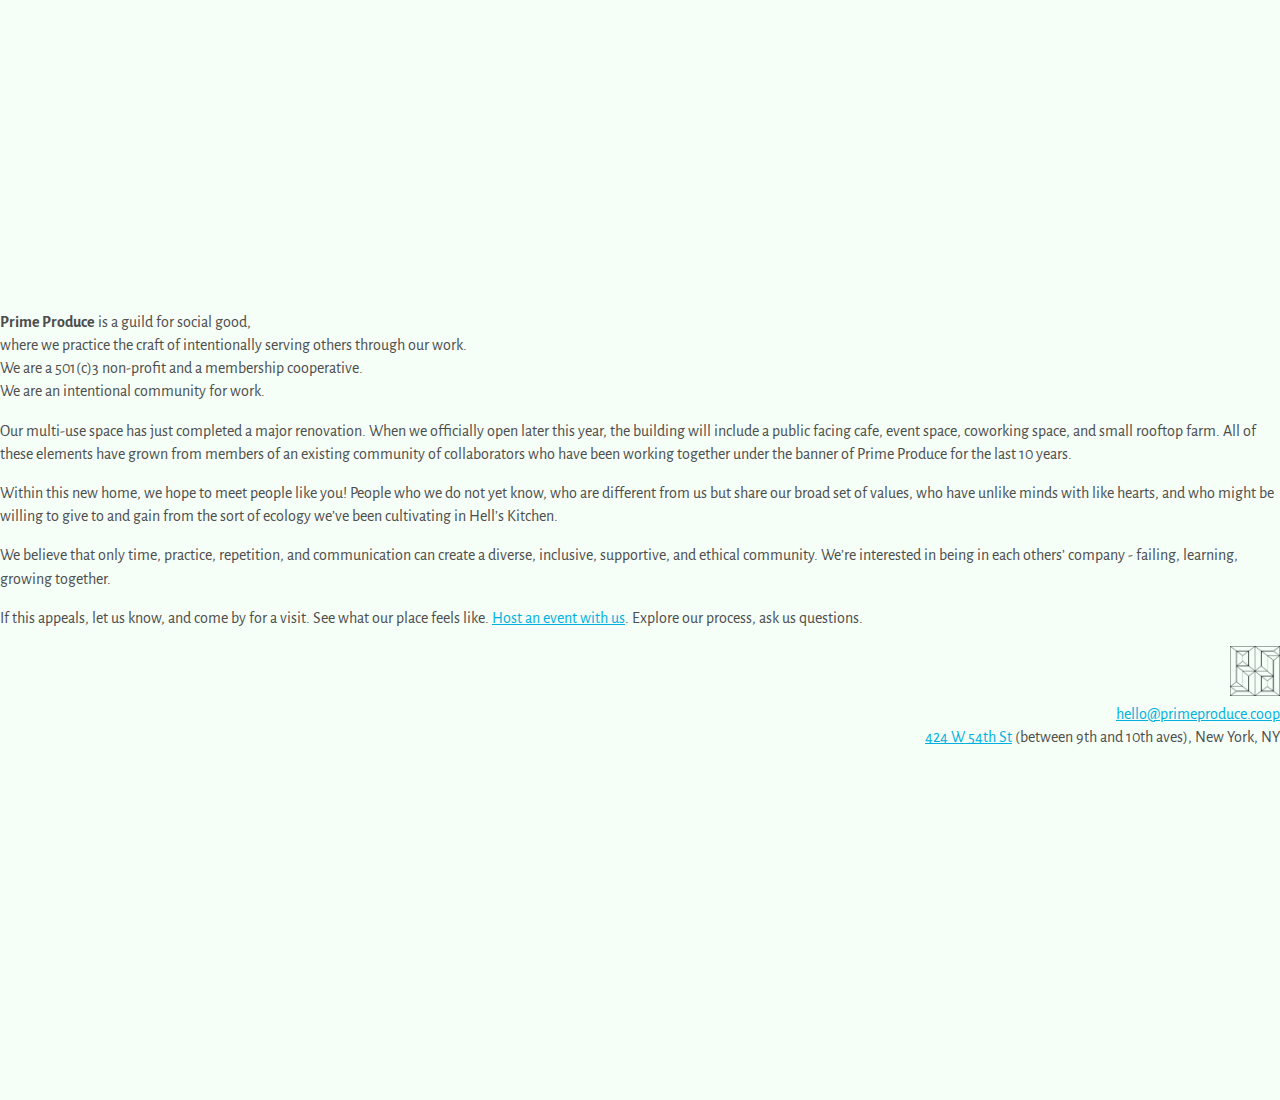
<file: index.html>
<!doctype html>

<html lang="en">
<head>
<meta charset="utf-8"/>
<meta name="viewport" content="width=device-width, initial-scale=1.0">

<link rel="icon" type="image/png" href="favicon-32x32.png" sizes="32x32" />
<link rel="icon" type="image/png" href="favicon-16x16.png" sizes="16x16" />

<link href="https://fonts.googleapis.com/css?family=Alegreya+Sans:400,700,800" rel="stylesheet">
<link href='css/reset.css' rel='stylesheet' type='text/css'>
<link href='css/primeproduce.css' rel='stylesheet' type='text/css'>
<!--<script src="https://ajax.googleapis.com/ajax/libs/jquery/1.11.2/jquery.min.js"></script>-->
<!--<script src="//cdnjs.cloudflare.com/ajax/libs/lodash.js/3.4.0/lodash.min.js"></script>-->

<!-- Hello! -->

<title>Prime Produce</title>

</head>
<body>
<div class="flexcontainer">
	<div class="centerdiv">
    <div class="letter">
      <p><b>Prime Produce</b> is a guild for social good, <br>
      where we practice the craft of intentionally serving others through our work.<br>
      We are a 501(c)3 non-profit and a membership cooperative. <br>
      We are an intentional community for work.  </p>

      <p>Our multi-use space has just completed a major renovation. When we officially open later this year, the building will include a public facing cafe, event space, coworking space, and small rooftop farm. All of these elements have grown from members of an existing community of collaborators who have been working together under the banner of Prime Produce for the last 10 years. </p>

      <p>Within this new home, we hope to meet people like you! People who we do not yet know, who are different from us but share our broad set of values, who have unlike minds with like hearts, and who might be willing to give to and gain from the sort of ecology we’ve been cultivating in Hell’s Kitchen.</p>

      <p>We believe that only time, practice, repetition, and communication can create a diverse, inclusive, supportive, and ethical community. We’re interested in being in each others’ company - failing, learning, growing together. </p>

      <p>If this appeals, let us know, and come by for a visit. See what our place feels like. <a href="host-an-event.html">Host an event with us</a>. Explore our process, ask us questions. </p>

      <p class="lt-end">
        <img class="sm-logo" src="assets/ppac_logo.png" alt="logo"><br>
        <span class="email">hello@primeproduce.coop</span><br>
        <a href="https://www.google.com/maps/place/424+W+54th+St,+New+York,+NY+10019/">424 W 54th St</a> (between 9th and 10th aves), New York, NY
      </p>
    </div>
	</div>
</div>

<script>
  (function(i,s,o,g,r,a,m){i['GoogleAnalyticsObject']=r;i[r]=i[r]||function(){
      (i[r].q=i[r].q||[]).push(arguments)},i[r].l=1*new Date();a=s.createElement(o),
    m=s.getElementsByTagName(o)[0];a.async=1;a.src=g;m.parentNode.insertBefore(a,m)
        })(window,document,'script','https://www.google-analytics.com/analytics.js','ga');

  ga('create', 'UA-57211351-1', 'auto');
    ga('send', 'pageview');
    
</script>
</body>
</html>
</file>
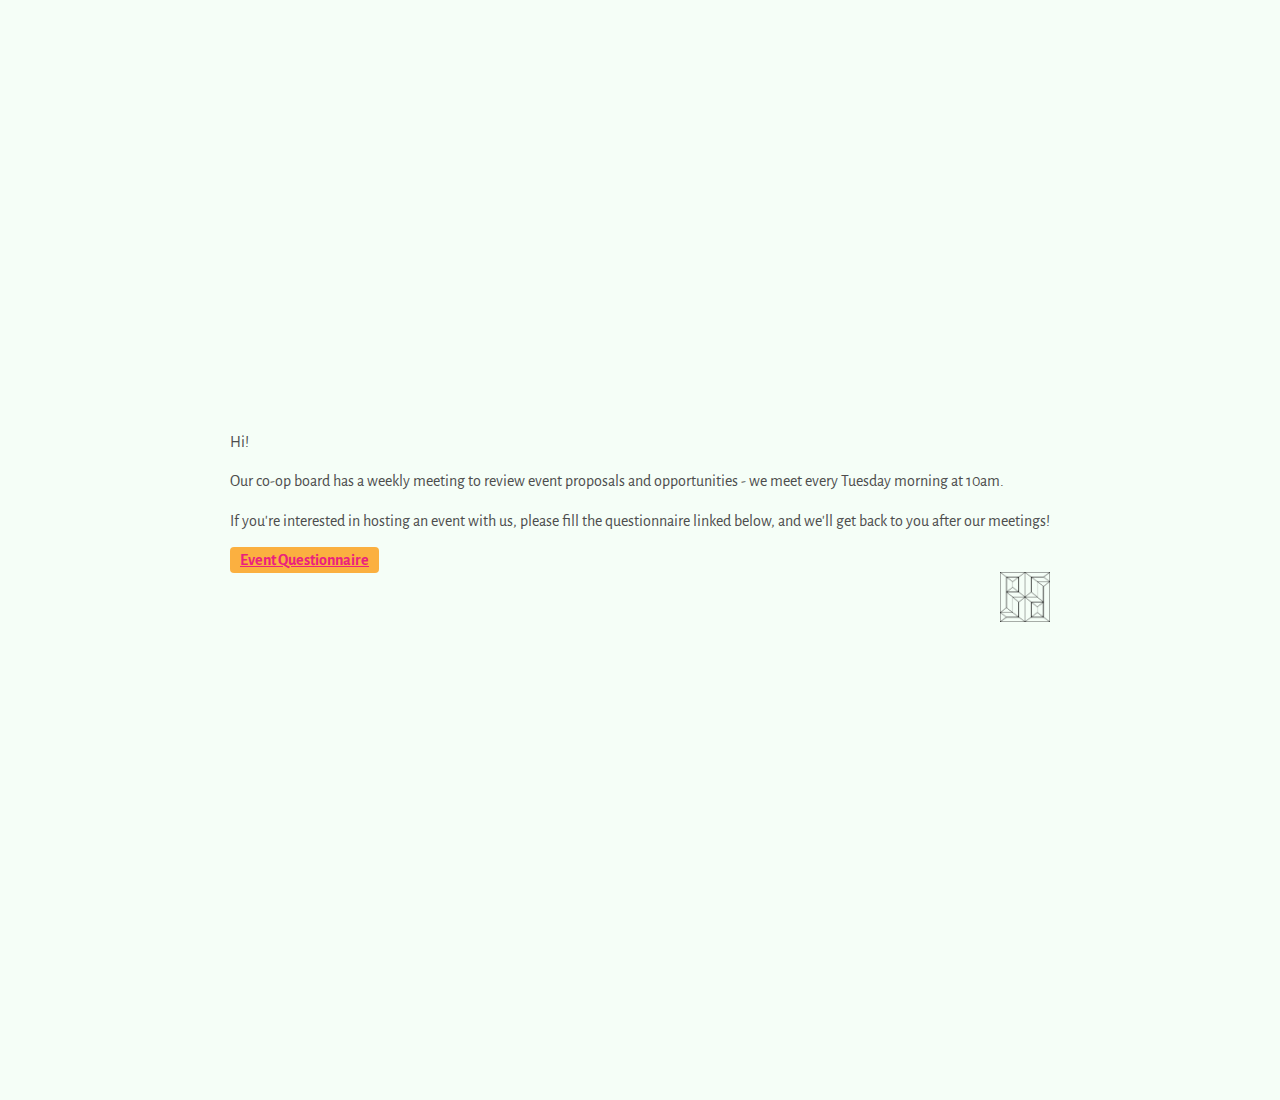
<file: host-an-event.html>
<!doctype html>

<html lang="en">
<head>
<meta charset="utf-8"/>
<meta name="viewport" content="width=device-width, initial-scale=1.0">

<link rel="icon" type="image/png" href="favicon-32x32.png" sizes="32x32" />
<link rel="icon" type="image/png" href="favicon-16x16.png" sizes="16x16" />

<link href="https://fonts.googleapis.com/css?family=Alegreya+Sans:400,700,800" rel="stylesheet">
<link href='css/reset.css' rel='stylesheet' type='text/css'>
<link href='css/primeproduce.css' rel='stylesheet' type='text/css'>
<!--<script src="https://ajax.googleapis.com/ajax/libs/jquery/1.11.2/jquery.min.js"></script>-->
<!--<script src="//cdnjs.cloudflare.com/ajax/libs/lodash.js/3.4.0/lodash.min.js"></script>-->

<!-- Hello! -->

<title>Prime Produce</title>

</head>
<body>
<div class="flexcontainer">
	<div class="centerdiv">
    <div class="letter">
      <p>Hi!</p>
      <p>Our co-op board has a weekly meeting to review event proposals and opportunities - we meet every Tuesday morning at 10am.</p>
      <p>If you're interested in hosting an event with us, please fill the questionnaire linked below, and we'll get back to you after our meetings!</p>

      <a class="highlightbutton" href="https://docs.google.com/forms/d/e/1FAIpQLSfbpGPnszTdVd1PfeZFdpKpoujbSd_9jHLVrWMrOjR30QYA_w/viewform">Event Questionnaire</a>

      <p class="lt-end">
        <img class="sm-logo" src="assets/ppac_logo.png" alt="logo"><br>
      </p>
    </div>
	</div>
</div>

<script>
  (function(i,s,o,g,r,a,m){i['GoogleAnalyticsObject']=r;i[r]=i[r]||function(){
      (i[r].q=i[r].q||[]).push(arguments)},i[r].l=1*new Date();a=s.createElement(o),
    m=s.getElementsByTagName(o)[0];a.async=1;a.src=g;m.parentNode.insertBefore(a,m)
        })(window,document,'script','https://www.google-analytics.com/analytics.js','ga');

  ga('create', 'UA-57211351-1', 'auto');
    ga('send', 'pageview');
    
</script>
</body>
</html>
</file>
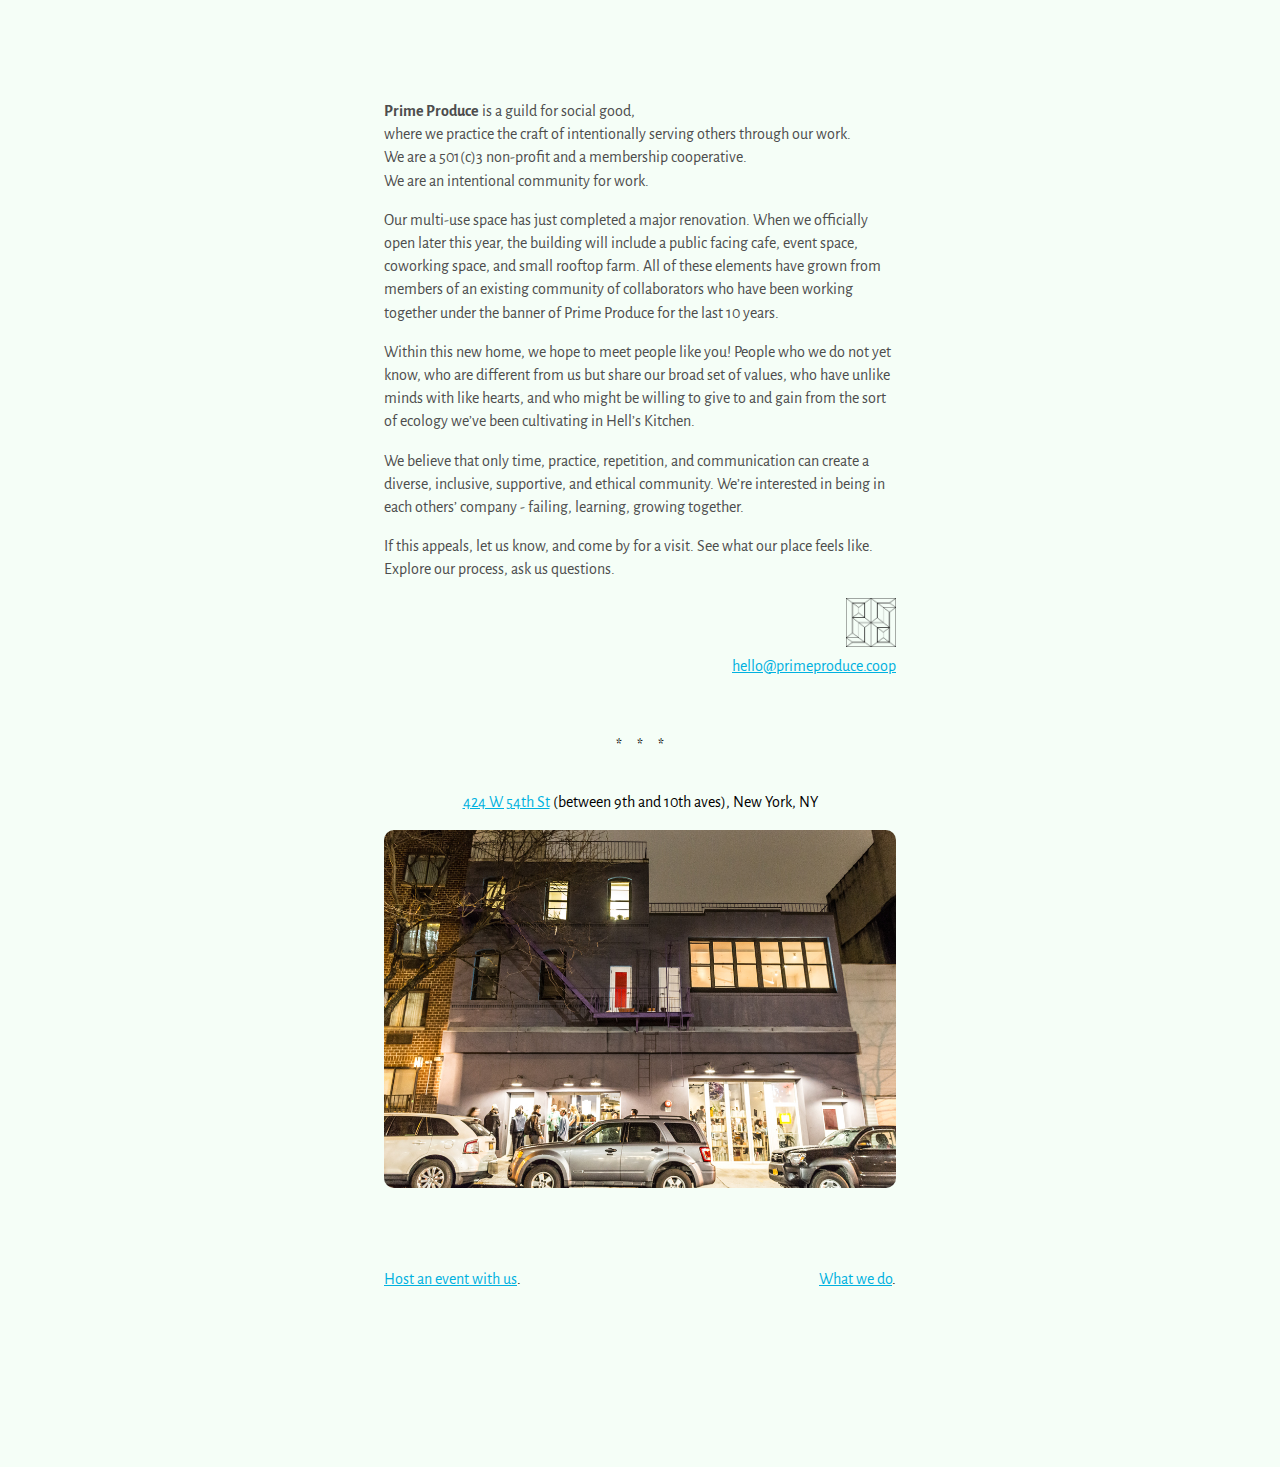
<file: letter.html>
<!doctype html>

<html lang="en">
<head>
<meta charset="utf-8"/>
<meta name="viewport" content="width=device-width, initial-scale=1.0">

<link rel="icon" type="image/png" href="favicon-32x32.png" sizes="32x32" />
<link rel="icon" type="image/png" href="favicon-16x16.png" sizes="16x16" />

<link href="https://fonts.googleapis.com/css?family=Alegreya+Sans:400,700,800" rel="stylesheet">
<link href='css/reset.css' rel='stylesheet' type='text/css'>
<link href='css/primeproduce.css' rel='stylesheet' type='text/css'>
<!--<script src="https://ajax.googleapis.com/ajax/libs/jquery/1.11.2/jquery.min.js"></script>-->
<!--<script src="//cdnjs.cloudflare.com/ajax/libs/lodash.js/3.4.0/lodash.min.js"></script>-->

<!-- Hello! -->

<title>Prime Produce</title>

</head>
<body>
<div class="flexcontainer">
	<div id="letterdiv">
    <div class="letter">
      <p><b>Prime Produce</b> is a guild for social good, <br>
      where we practice the craft of intentionally serving others through our work.<br>
      We are a 501(c)3 non-profit and a membership cooperative. <br>
      We are an intentional community for work.  </p>

      <p>Our multi-use space has just completed a major renovation. When we officially open later this year, the building will include a public facing cafe, event space, coworking space, and small rooftop farm. All of these elements have grown from members of an existing community of collaborators who have been working together under the banner of Prime Produce for the last 10 years. </p>

      <p>Within this new home, we hope to meet people like you! People who we do not yet know, who are different from us but share our broad set of values, who have unlike minds with like hearts, and who might be willing to give to and gain from the sort of ecology we’ve been cultivating in Hell’s Kitchen.</p>

      <p>We believe that only time, practice, repetition, and communication can create a diverse, inclusive, supportive, and ethical community. We’re interested in being in each others’ company - failing, learning, growing together. </p>

      <p>If this appeals, let us know, and come by for a visit. See what our place feels like. Explore our process, ask us questions. </p>

      <p class="lt-end">
        <img class="sm-logo" src="assets/ppac_logo.png" alt="logo"><br>
        <span class="email">hello@primeproduce.coop</span><br>
      </p>
    </div>
	</div>


  <div id = "menudiv">
    <div class="p-center"> *&nbsp;&nbsp;&nbsp;&nbsp; *&nbsp;&nbsp;&nbsp;&nbsp; * </div>
    <div class="p-center"><a href="https://www.google.com/maps/place/424+W+54th+St,+New+York,+NY+10019/">424 W 54th St</a> (between 9th and 10th aves), New York, NY</div>
    <div class="facade_image">
      <img class="night" src="assets/facade-aligned-night_web.jpg" />
      <img class="day" src="assets/facade-aligned-day_web.jpg" />
    </div>
    <div class="p-center"></div>
    <div class="p-center"></div>
    <div class="p-float-right"><a href="https://docs.google.com/spreadsheets/d/1LnE0FMWDMCGMDU6WgrOyc2LVzgWLWXFZHE9Gg6Lbobk/edit#gid=0">What we do</a>. </div>
    <span class="p-center"><a target="_new" href="https://docs.google.com/forms/d/e/1FAIpQLSf8gP_kt7cNdJtKkK0enQqHqzULM9UkWt9_Jmx5-9zIzlHBxQ/viewform">Host an event with us</a>.</span>
    <div class="p-center"></div>
    <div class="p-center"></div>

  </div>
</div>

<script>
  (function(i,s,o,g,r,a,m){i['GoogleAnalyticsObject']=r;i[r]=i[r]||function(){
      (i[r].q=i[r].q||[]).push(arguments)},i[r].l=1*new Date();a=s.createElement(o),
    m=s.getElementsByTagName(o)[0];a.async=1;a.src=g;m.parentNode.insertBefore(a,m)
        })(window,document,'script','https://www.google-analytics.com/analytics.js','ga');

  ga('create', 'UA-57211351-1', 'auto');
    ga('send', 'pageview');
    
</script>
</body>
</html>
</file>
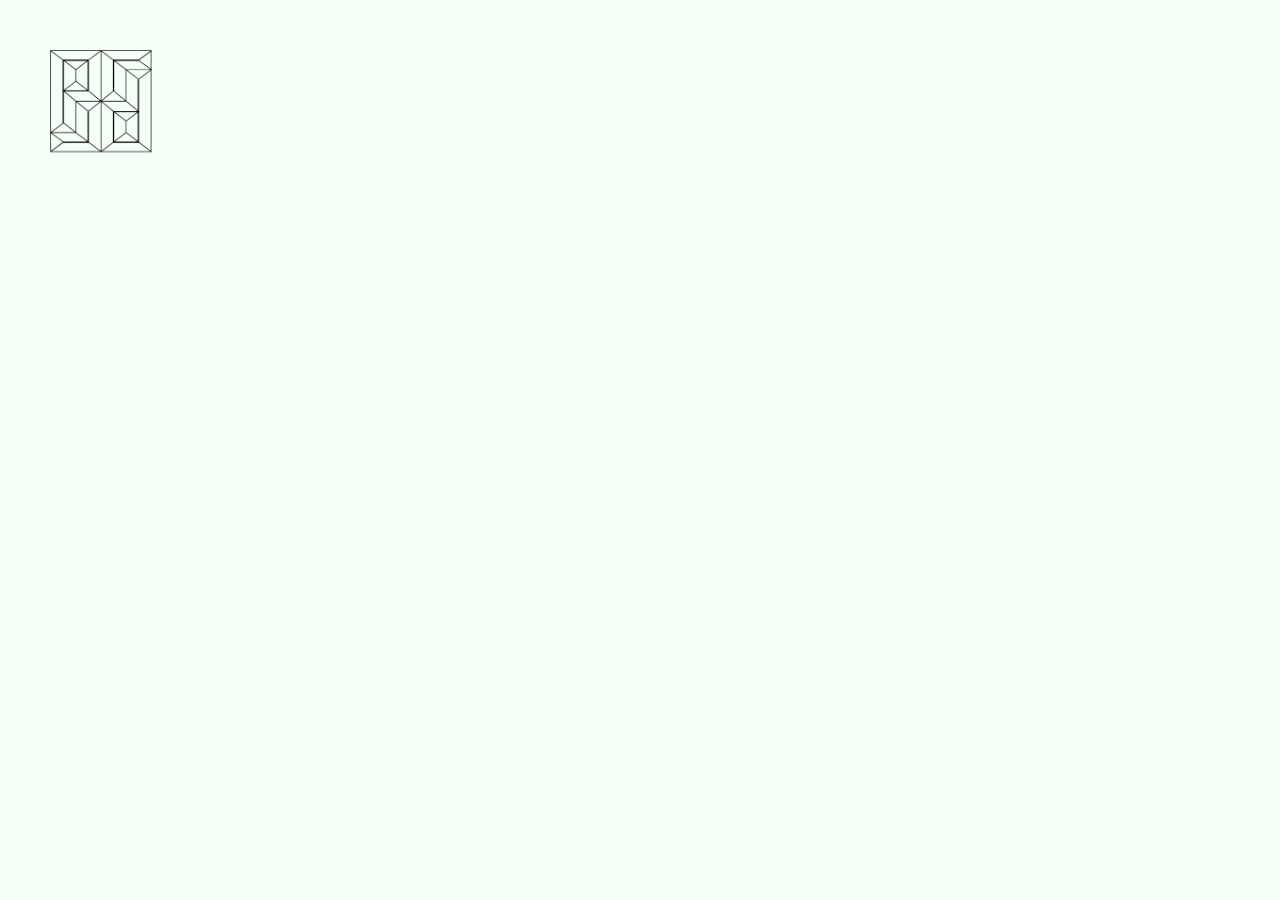
<file: webcam.html>
<!doctype html>

<html lang="en">
<head>
<meta charset="utf-8"/>
<meta name="viewport" content="width=device-width, initial-scale=1.0">

<link rel="icon" type="image/png" href="favicon-32x32.png" sizes="32x32" />
<link rel="icon" type="image/png" href="favicon-16x16.png" sizes="16x16" />

<link href="https://fonts.googleapis.com/css?family=Alegreya+Sans:400,700,800" rel="stylesheet">
<link href='css/reset.css' rel='stylesheet' type='text/css'>
<link href='css/primeproduce.css' rel='stylesheet' type='text/css'>
<!--<script src="https://ajax.googleapis.com/ajax/libs/jquery/1.11.2/jquery.min.js"></script>-->
<!--<script src="//cdnjs.cloudflare.com/ajax/libs/lodash.js/3.4.0/lodash.min.js"></script>-->

<!-- Hello! -->

<style>

body {
  overflow: hidden;
}

#siteframe {
  position: relative;
}

#webcamframe {
  width: 120vw; 
  height: 67.5vw; /* 100/56.25 = 560/315 = 1.778 */
  position: absolute;
  top: -7vw;
  left: -10vw;

}

#webcamlogo {
  position: absolute;
  top: 50px;
  left: 50px;
    z-index: 100;
}

.camlogo {
  width: 8vw;
  min-width: 50px;
}

</style>

<title>Prime Produce</title>

</head>
<body>
  <div id="siteframe">
    <div id="webcamlogo"><a href="letter.html"><img class="camlogo" src="assets/ppac_logo.png" alt="logo"></a></div>
    <iframe id="webcamframe" type="text/html" frameborder="0" width="720" height="405" src="//video.nest.com/embedded/live/JE0tSeVZgd?autoplay=1" allowfullscreen></iframe>
  </div>


<script>
  (function(i,s,o,g,r,a,m){i['GoogleAnalyticsObject']=r;i[r]=i[r]||function(){
      (i[r].q=i[r].q||[]).push(arguments)},i[r].l=1*new Date();a=s.createElement(o),
    m=s.getElementsByTagName(o)[0];a.async=1;a.src=g;m.parentNode.insertBefore(a,m)
        })(window,document,'script','https://www.google-analytics.com/analytics.js','ga');

  ga('create', 'UA-57211351-1', 'auto');
    ga('send', 'pageview');
    
</script>
</body>
</html>
</file>
<file: css/primeproduce.css>
body {
  margin: 0px;
  padding: 0px;
  height: 100%;
  background-color: #f5fef7;
  font-family: 'Alegreya Sans', Helvetica, sans-serif; }

.letter {
  color: #4d4d4d;
  font-size: 1em;
  line-height: 1.45em; }
  .letter p {
    margin-bottom: 1em; }

a {
  color: #00B1DF; }
  a.highlightbutton {
    padding: 5px 10px;
    background-color: #FBB040;
    color: #EB207D;
    border-radius: 4px;
    font-weight: bold; }

.flexcontainer {
  margin: 100px 0px;
  min-height: 100vh;
  display: flex;
  align-items: center;
  justify-content: center;
  flex-direction: column; }
  .flexcontainer > div {
    margin: auto; }

#letterdiv, #menudiv {
  max-width: 40vw; }

.letter {
  margin-bottom: 40px; }

.sm-logo {
  width: 50px; }

@media (max-width: 500px) {
  .flexcontainer {
    align-items: start; }

  #letterdiv, #menudiv {
    max-width: 90vw; } }
.lt-end {
  text-align: right; }

.email {
  color: #00B1DF;
  text-decoration: underline; }

b {
  font-weight: bold; }

.facade_image {
  position: relative;
  width: 100%;
  overflow: hidden; }
  .facade_image img {
    border-radius: 10px;
    max-width: 100%;
    -webkit-transition: opacity 1s ease-in-out;
    -moz-transition: opacity 1s ease-in-out;
    -o-transition: opacity 1s ease-in-out;
    transition: opacity 1s ease-in-out;
    clear: both; }
  .facade_image img.day {
    position: absolute;
    top: 0px; }
    .facade_image img.day:hover {
      opacity: 0; }

.p-center {
  text-align: center;
  padding: 20px 0px; }

.p-float-right {
  float: right; }
</file>
